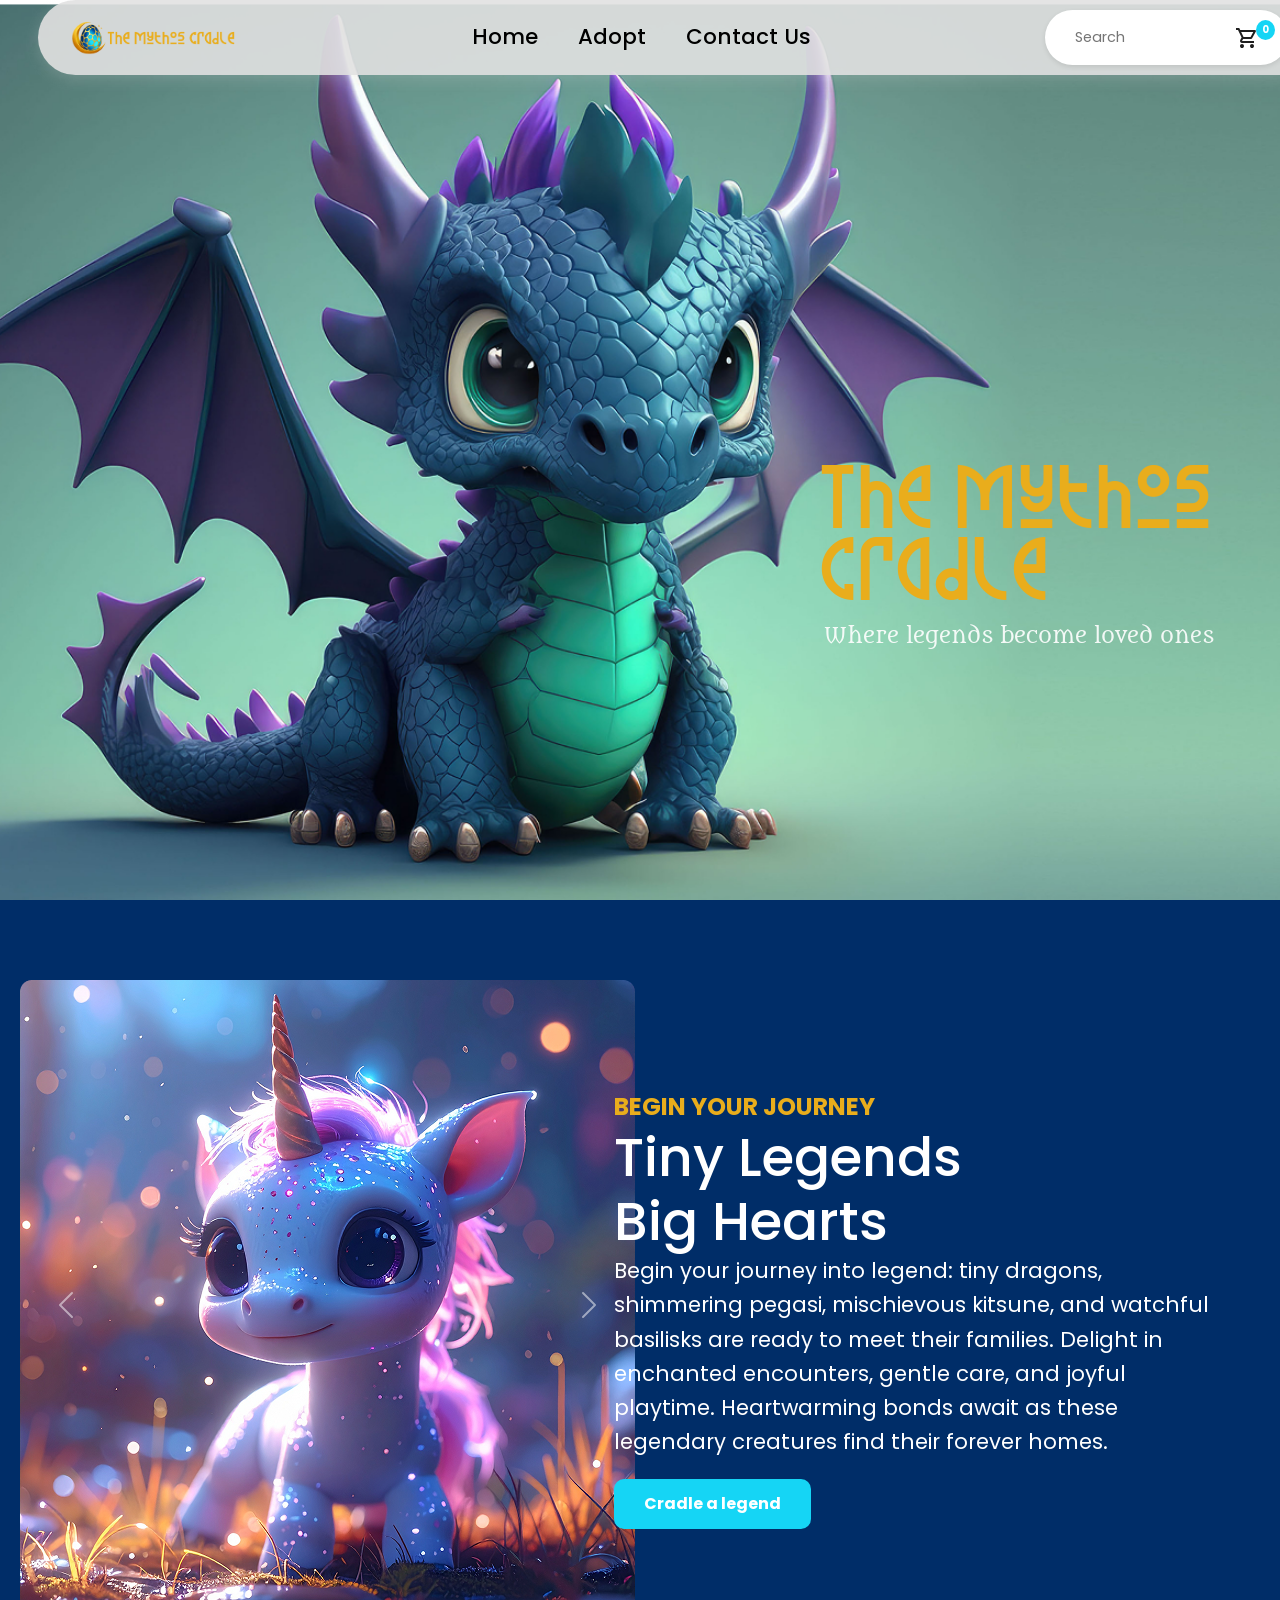
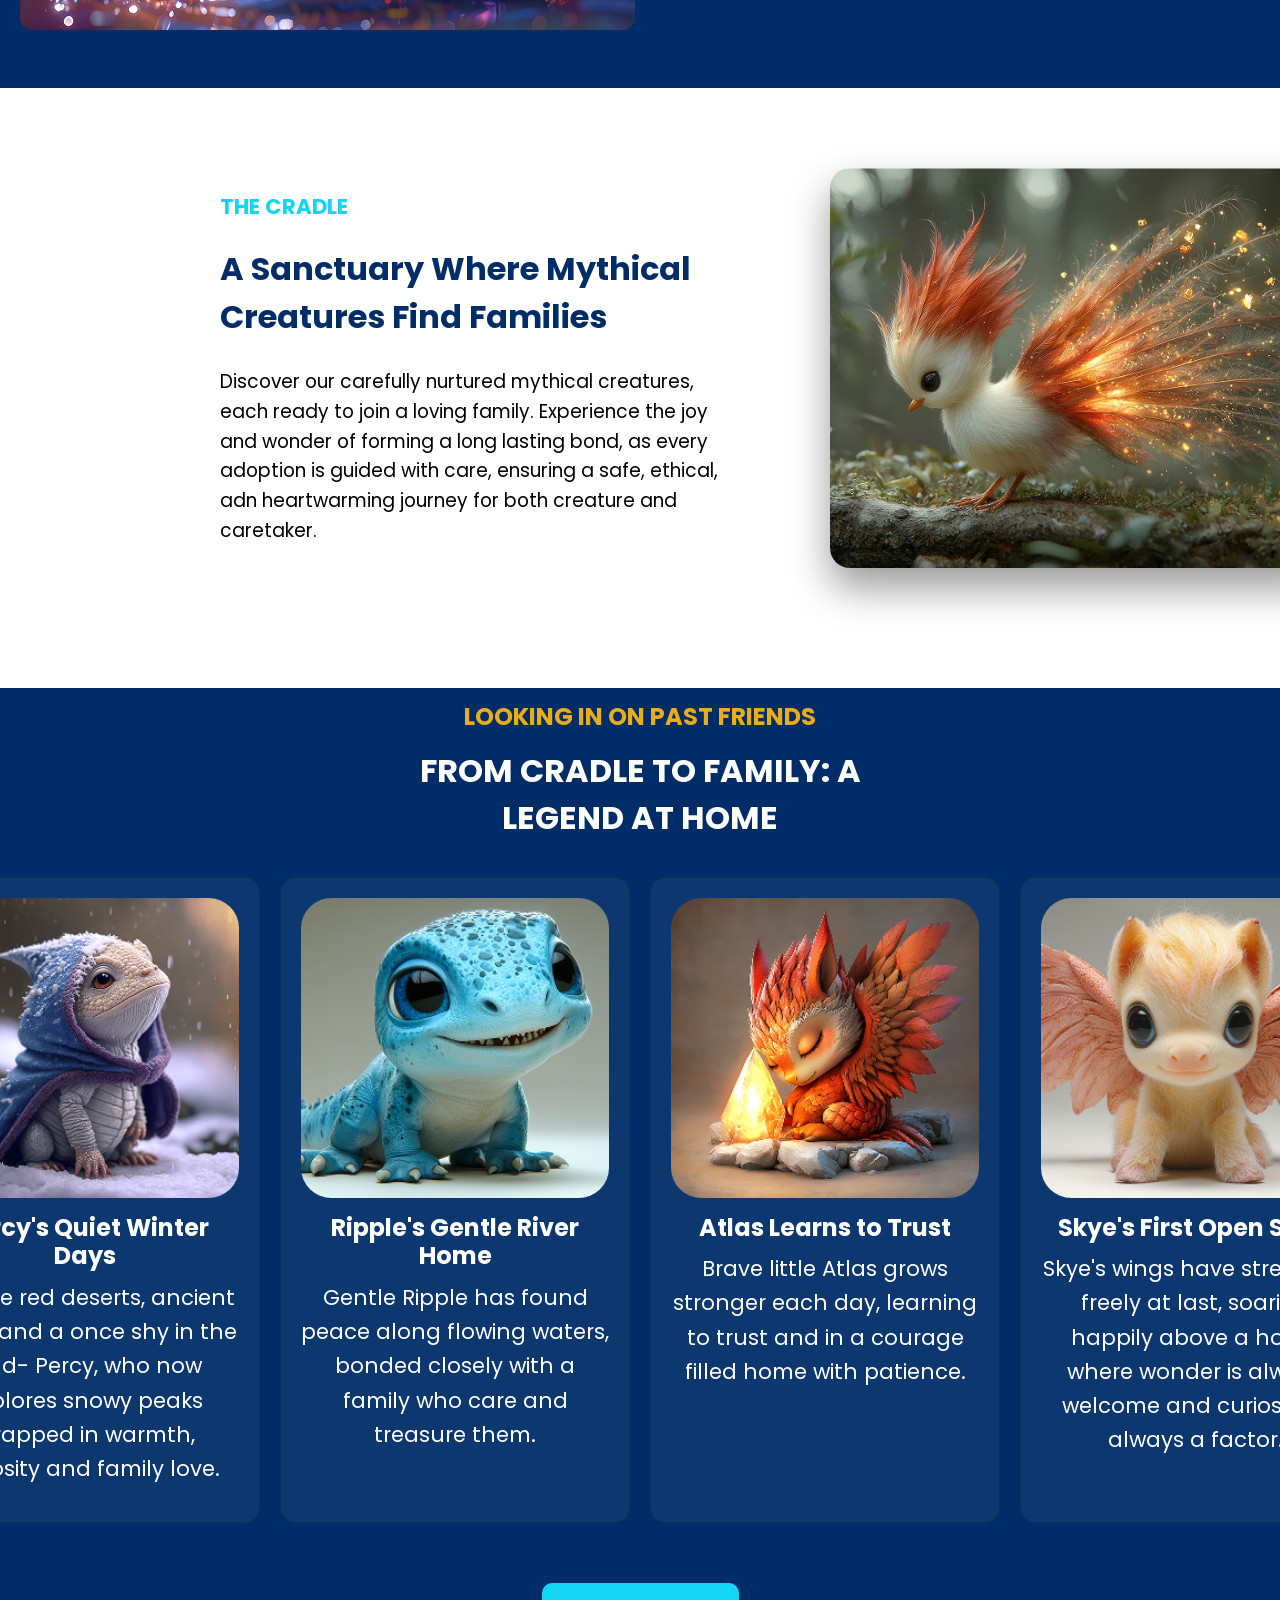
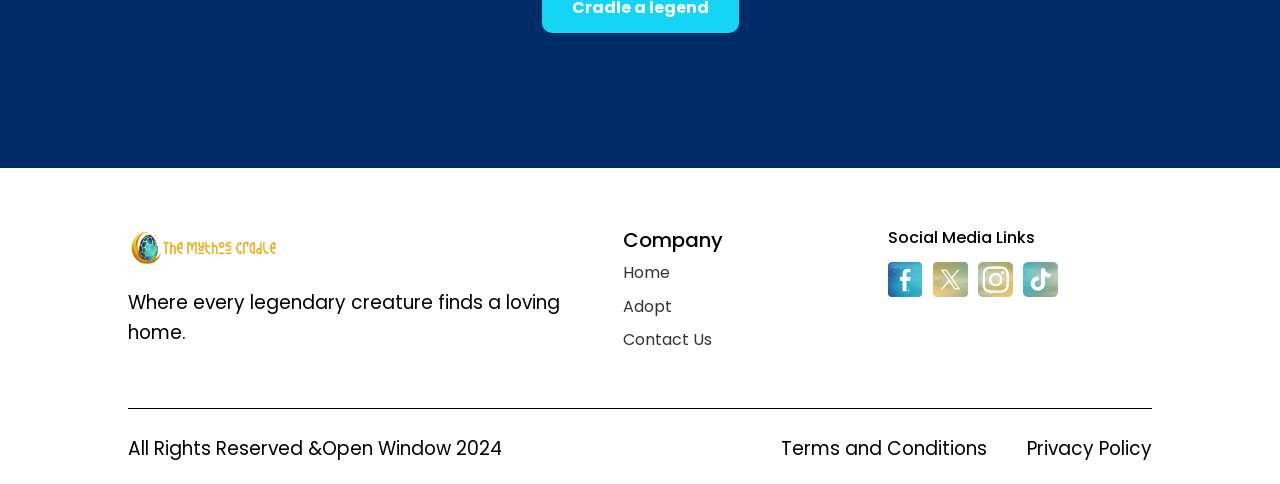
<file: index.html>
<!DOCTYPE html>
<html lang="en">
   <head>
      <meta charset="UTF-8">
      <meta name="viewport" content="width=device-width, initial-scale=1.0">
      <meta http-equiv="X-UA-Compatible" content="IE-edge">
      <meta name="author" content="Michelle Jansen 262064">

      <link rel="preconnect" href="https://fonts.googleapis.com">
      <link rel="preconnect" href="https://fonts.gstatic.com" crossorigin>
      <link href="https://fonts.googleapis.com/css2?family=Metamorphous&family=Montserrat:ital,wght@0,100..900;1,100..900&family=Poppins:ital,wght@0,100;0,200;0,300;0,400;0,500;0,600;0,700;0,800;0,900;1,100;1,200;1,300;1,400;1,500;1,600;1,700;1,800;1,900&display=swap" rel="stylesheet">
      <link rel="preconnect" href="https://fonts.googleapis.com">
      <link rel="preconnect" href="https://fonts.gstatic.com" crossorigin>
      <link href="https://fonts.googleapis.com/css2?family=Metamorphous&family=Montserrat:ital,wght@0,100..900;1,100..900&family=Poppins:ital,wght@0,100;0,200;0,300;0,400;0,500;0,600;0,700;0,800;0,900;1,100;1,200;1,300;1,400;1,500;1,600;1,700;1,800;1,900&display=swap" rel="stylesheet">
      <link href="https://cdn.jsdelivr.net/npm/bootstrap@5.3.8/dist/css/bootstrap.min.css" rel="stylesheet" integrity="sha384-sRIl4kxILFvY47J16cr9ZwB07vP4J8+LH7qKQnuqkuIAvNWLzeN8tE5YBujZqJLB" crossorigin="anonymous">
      <script src="https://cdn.jsdelivr.net/npm/bootstrap@5.3.8/dist/js/bootstrap.bundle.min.js" integrity="sha384-FKyoEForCGlyvwx9Hj09JcYn3nv7wiPVlz7YYwJrWVcXK/BmnVDxM+D2scQbITxI" crossorigin="anonymous"></script>
      
      <title>The Mythos Cradle</title>

      <link rel="stylesheet" href="css/main.css">
      <link rel="local-font" href="../assets/fonts/mythology_of_egypt/Mythology Of Egypt.ttf">
   </head>
  
   <body class="home-page">
     <header>
        <!--Navigation-->
        <div class="navbar">
         <a href="index.html" class="logo">
           <img src="assets/images/logo.png" alt="Mythos Logo">
         </a>
         <nav class="nav-links">
           <a href="index.html">Home</a>
           <a href="pages/about.html">Adopt</a>
           <a href="pages/contact.html">Contact Us</a>
         </nav>
         <div class="search-cart">
           <input type="text" placeholder="Search">
               <div class="cart-container">
                 <svg class="cart-icon" xmlns="http://www.w3.org/2000/svg" height="24px" viewBox="0 -960 960 960" width="24px" fill="#1f1f1f"><path d="M223.5-103.5Q200-127 200-160t23.5-56.5Q247-240 280-240t56.5 23.5Q360-193 360-160t-23.5 56.5Q313-80 280-80t-56.5-23.5Zm400 0Q600-127 600-160t23.5-56.5Q647-240 680-240t56.5 23.5Q760-193 760-160t-23.5 56.5Q713-80 680-80t-56.5-23.5ZM246-720l96 200h280l110-200H246Zm-38-80h590q23 0 35 20.5t1 41.5L692-482q-11 20-29.5 31T622-440H324l-44 80h480v80H280q-45 0-68-39.5t-2-78.5l54-98-144-304H40v-80h130l38 80Zm134 280h280-280Z"/></svg>
                 <span class="cart-amount">0</span>
               </div>
         </div>
       </div>
     </header>

     <!--Hero Banner-->
     <section class="hero">
         <div class="text-wrapper">
           <h1>The Mythos Cradle</h1>
           <p>Where legends become loved ones</p>  
         </div>
     </section>

     <!--Slider Section-->
     <section id="about" class="feature-dark">
       <div class="container split">

           <div id="carouselExample" class="carousel-slide">
             <div class="carousel-inner">
               <div class="carousel-item active">
                 <img src="assets/images/imageSlider1.png" class="d-block w-100" alt="...">
               </div>
               
               <button class="carousel-control-prev" type="button" data-bs-target="#carouselExample" data-bs-slide="prev">
                 <span class="carousel-control-prev-icon" aria-hidden="true"></span>
                 <span class="visually-hidden">Previous</span>
               </button>
               <button class="carousel-control-next" type="button" data-bs-target="#carouselExample" data-bs-slide="next">
                 <span class="carousel-control-next-icon" aria-hidden="true"></span>
                 <span class="visually-hidden">Next</span>
               </button>
             </div>
           </div>
         </div>
           <div class="content-column">
              <p1>BEGIN YOUR JOURNEY</p1>
              <h2>Tiny Legends</h2>
              <h2>Big Hearts</h2>
              <p2>Begin your journey into legend: tiny dragons, shimmering pegasi, mischievous kitsune, and watchful basilisks are ready to meet their families. Delight in enchanted encounters, gentle care, and joyful playtime. Heartwarming bonds await as these legendary creatures find their forever homes.</p2>
              <a href="pages/about.html" class="btn-primary" type="button">Cradle a legend</a>
          </div>
     </section>

     <!--Info Section-->
     <section class="info-section">
           <div class="container split reverse">
             <div class="image-box">
               <img src="assets/images/homeImg1.png" alt="Mythical Sanctuary">
             </div>
             <div class="textbox">
                <p>THE CRADLE</p>
                <h2>A Sanctuary Where Mythical</h2>
                <h2>Creatures Find Families</h2>
                <p1>Discover our carefully nurtured mythical creatures, each ready to join a loving family. Experience the joy and wonder of forming a long lasting bond, as every adoption is guided with care, ensuring a safe, ethical, adn heartwarming journey for both creature and caretaker.</p1>
             </div>
           </div>
       </section>
       <!--Creature Cards-->
       <section class="cards-section-container">
         <p class="label">LOOKING IN ON PAST FRIENDS</p>
         <h3>FROM CRADLE TO FAMILY: A</h3>
         <h3>LEGEND AT HOME</h3>
         <div class="text-footer-container">
           <div class="card">
             <img src="assets/images/successImg1.png" alt="Percy" class="adopted-creatures">
             <h4>Percy's Quiet Winter Days</h4>
             <p>Explore red deserts, ancient relics, and a once shy in the cold- Percy, who now explores snowy peaks wrapped in warmth, curiosity and family love.</p>
           </div>
           <div class="card">
              <img src="assets/images/successImg2.png" alt="Ripple" class="adopted-creatures">
              <h4>Ripple's Gentle River Home</h4>
              <p>Gentle Ripple has found peace along flowing waters, bonded closely with a family who care and treasure them.</p>
           </div>
           <div class="card">
             <img src="assets/images/successImg3.png" alt="Atlas" class="adopted-creatures">
             <h4>Atlas Learns to Trust</h4>
             <p>Brave little Atlas grows stronger each day, learning to trust and in a courage filled home with patience.</p>
           </div>
           <div class="card">
             <img src="assets/images/successImg4.png" alt="Skye" class="adopted-creatures">
             <h4>Skye's First Open Skies</h4>
             <p>Skye's wings have stretched freely at last, soaring happily above a home where wonder is always welcome and curiosity is always a factor.</p>
           </div>
         </div>
         <a href="pages/about.html" class="btn-primary" type="button">Cradle a legend</a>
       </section>
       <!-- Footer -->
       <footer>
           <div class="container-split">
              <div class="footer-left">
               <img src="assets/images/logo.png" alt="Logo">
               <p>Where every legendary creature finds a loving home.</p>
              </div>
           </div>
           <div class="footer-mid">
               <h5>Company</h5>
               <a href="index.html">Home</a>
               <a href="pages/about.html">Adopt</a>
               <a href="pages/contact.html">Contact Us</a>
             </div>
             <div class="footer-right">
                 <h6>Social Media Links</h6>
                 <div class="social-container">
                     <a href="https://www.facebook.com/theopenwindow/" target="_blank">
                       <img src="assets/images/sm1.png" alt="Facebook" class="social-icon">
                     </a>
                     <a href="https://x.com/open_window_" target="_blank">
                       <img src="assets/images/sm4.png" alt="Twitter" class="social-icon">
                     </a>
                     <a href="https://www.instagram.com/openwindowinstitute/" target="_blank">
                       <img src="assets/images/sm3.png" alt="Instagram" class="social-icon">
                     </a>
                     <a href="https://www.tiktok.com/@open_window_" target="_blank">
                       <img src="assets/images/sm2.png" alt="Tiktok" class="social-icon">
                     </a>
                   </div>
               </div>
               <div class="footer-bottom">
                   <span>All Rights Reserved &Open Window 2024</span>
                   <div class="legal-links">
                     <a href="#">Terms and Conditions</a>
                     <a href="#">Privacy Policy</a>
                   </div>
                 </div>
       </footer>
    </body>
</html>
</file>
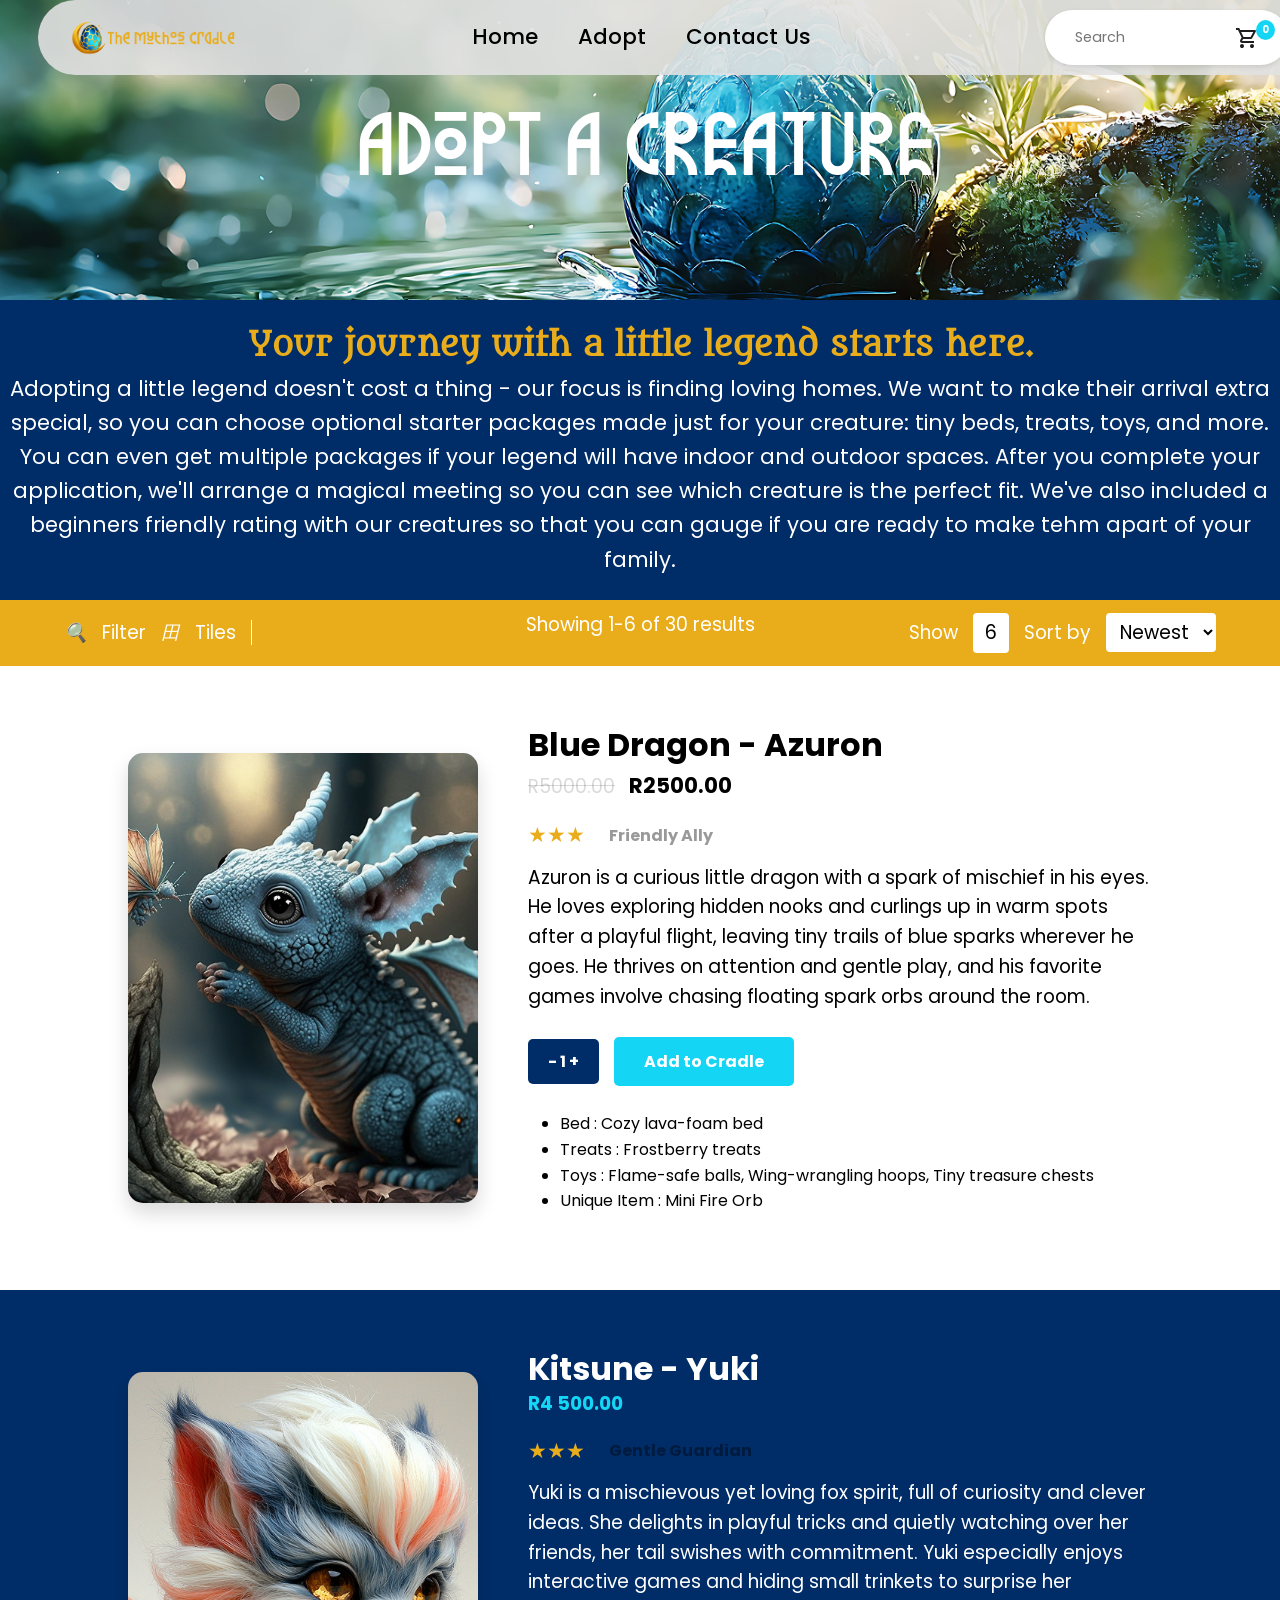
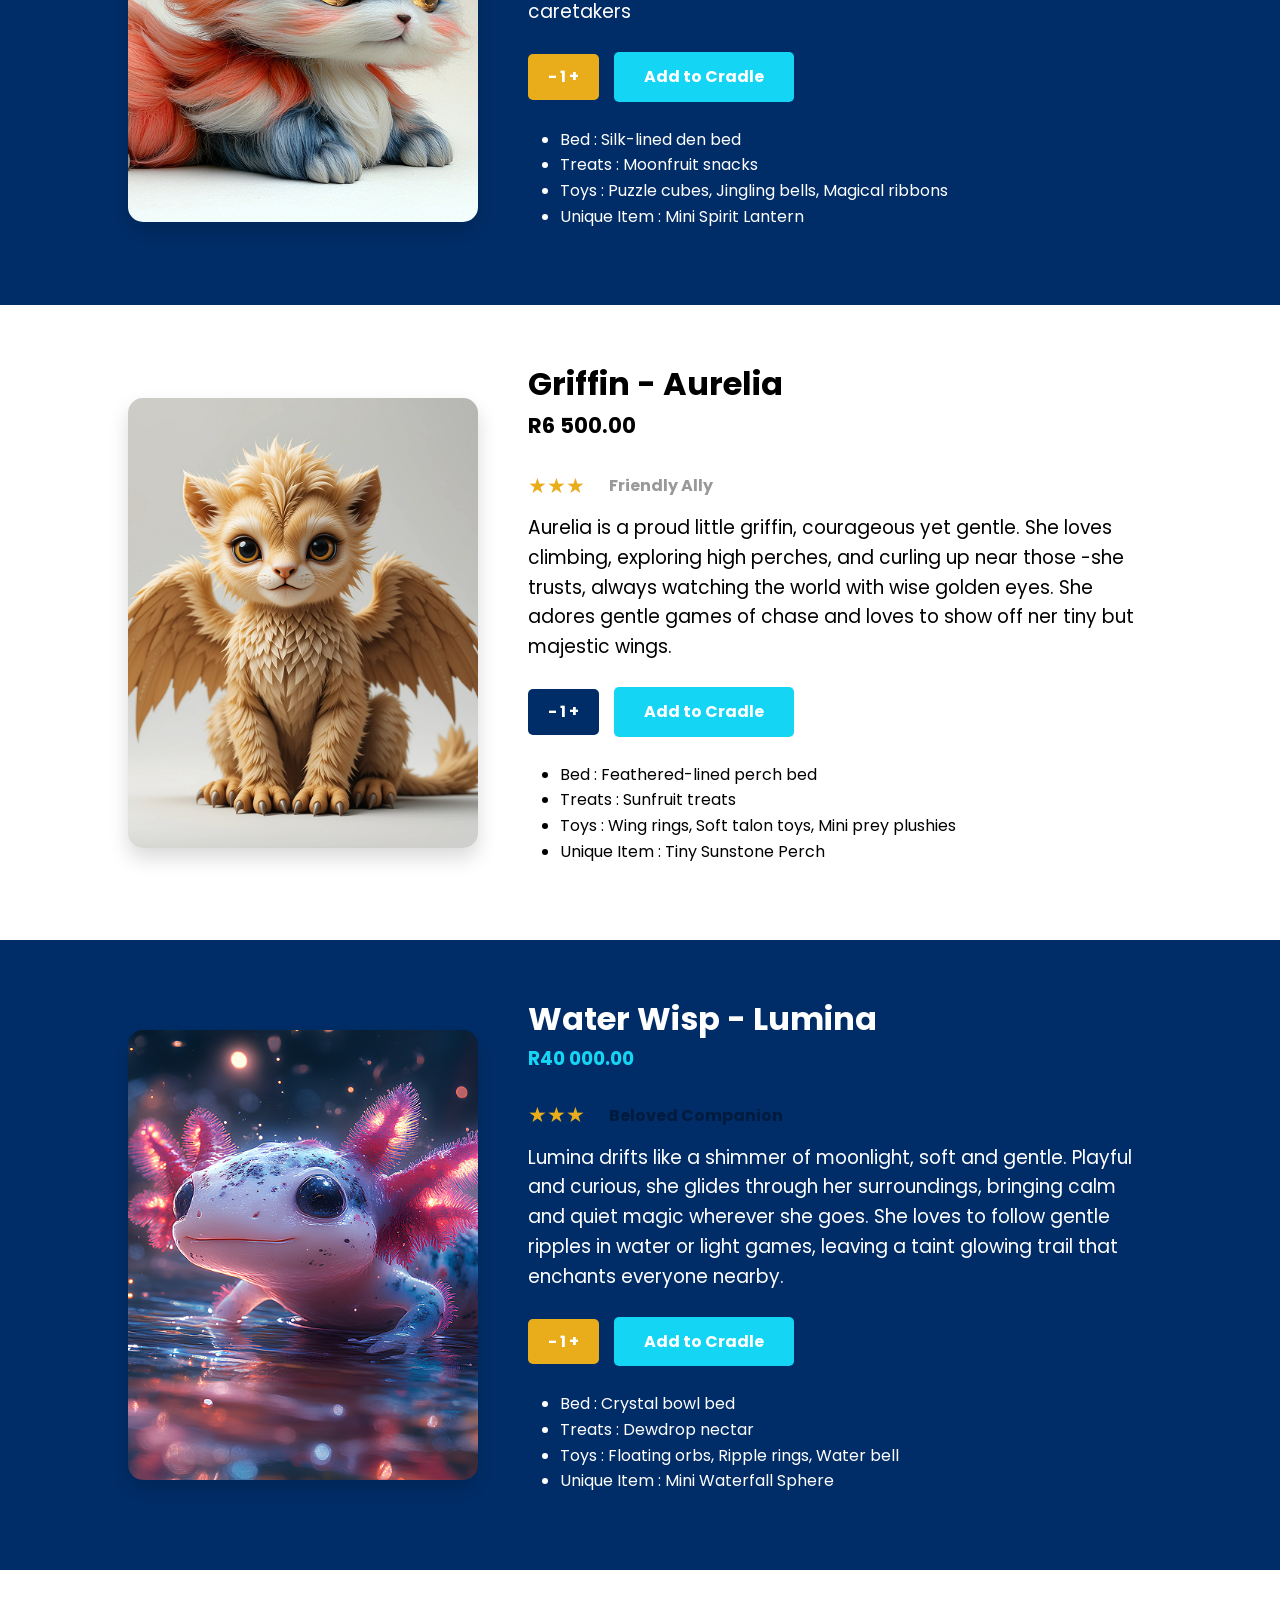
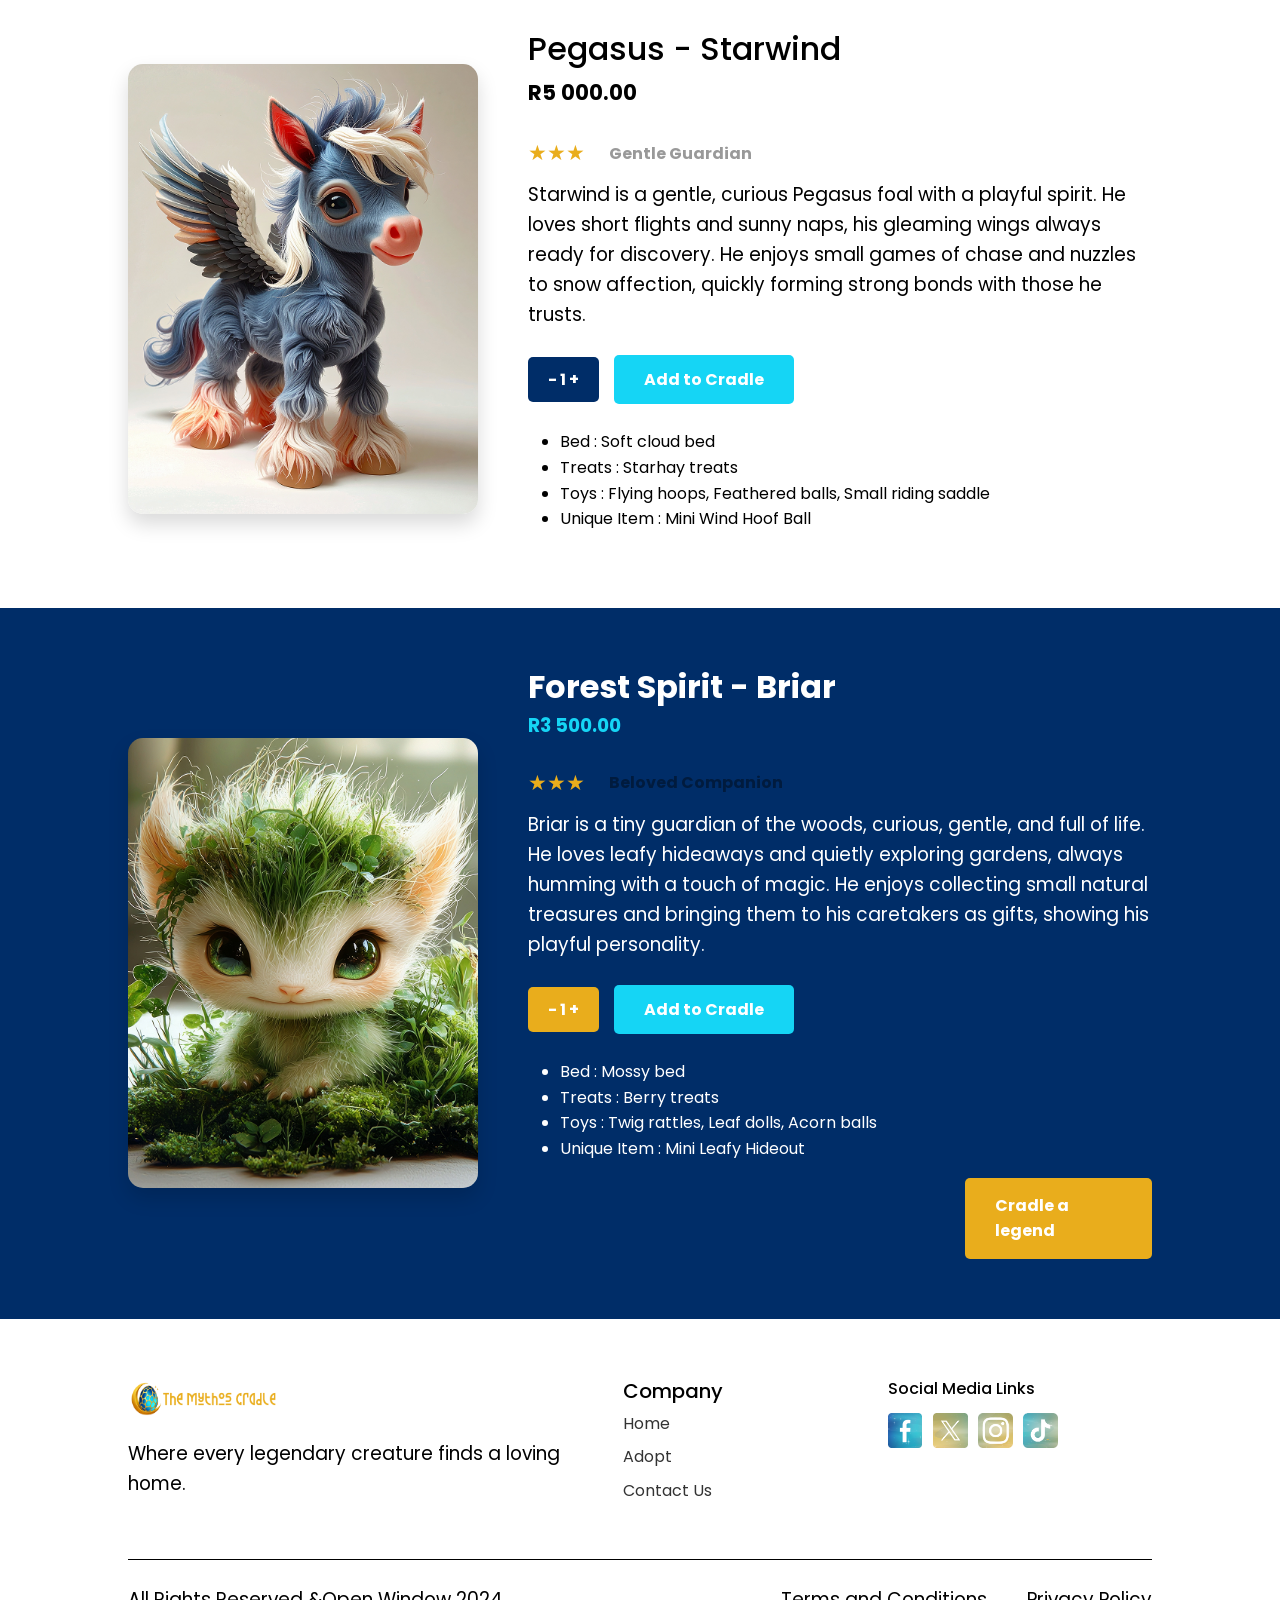
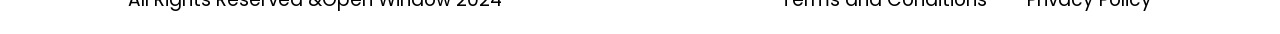
<file: pages/about.html>
<!DOCTYPE html>
<html lang="en">
   <head>
      <meta charset="UTF-8">
      <meta name="viewport" content="width=device-width, initial-scale=1.0">
      <meta http-equiv="X-UA-Compatible" content="IE-edge">
      <meta name="author" content="Michelle Jansen 262064">

      <link rel="preconnect" href="https://fonts.googleapis.com">
      <link rel="preconnect" href="https://fonts.gstatic.com" crossorigin>
      <link href="https://fonts.googleapis.com/css2?family=Metamorphous&family=Montserrat:ital,wght@0,100..900;1,100..900&family=Poppins:ital,wght@0,100;0,200;0,300;0,400;0,500;0,600;0,700;0,800;0,900;1,100;1,200;1,300;1,400;1,500;1,600;1,700;1,800;1,900&display=swap" rel="stylesheet">
      <link rel="preconnect" href="https://fonts.googleapis.com">
      <link rel="preconnect" href="https://fonts.gstatic.com" crossorigin>
      <link href="https://fonts.googleapis.com/css2?family=Metamorphous&family=Montserrat:ital,wght@0,100..900;1,100..900&family=Poppins:ital,wght@0,100;0,200;0,300;0,400;0,500;0,600;0,700;0,800;0,900;1,100;1,200;1,300;1,400;1,500;1,600;1,700;1,800;1,900&display=swap" rel="stylesheet">
      <link href="https://cdn.jsdelivr.net/npm/bootstrap@5.3.8/dist/css/bootstrap.min.css" rel="stylesheet" integrity="sha384-sRIl4kxILFvY47J16cr9ZwB07vP4J8+LH7qKQnuqkuIAvNWLzeN8tE5YBujZqJLB" crossorigin="anonymous">
      <script src="https://cdn.jsdelivr.net/npm/bootstrap@5.3.8/dist/js/bootstrap.bundle.min.js" integrity="sha384-FKyoEForCGlyvwx9Hj09JcYn3nv7wiPVlz7YYwJrWVcXK/BmnVDxM+D2scQbITxI" crossorigin="anonymous"></script>
      
      <title>The Mythos Cradle</title>

      <link rel="stylesheet" href="../css/main.css">
      <link rel="local-font" href="../assets/fonts/mythology_of_egypt/Mythology Of Egypt.ttf">
   </head>
   <body class="adopt-page">
     <header>
        <!--Navigation-->
        <div class="navbar">
         <a href="about.html" class="logo">
           <img src="../assets/images/logo.png" alt="Mythos Logo">
         </a>
         <nav class="nav-links">
           <a href="../index.html">Home</a>
           <a href="about.html">Adopt</a>
           <a href="contact.html">Contact Us</a>
         </nav>
         <div class="search-cart">
           <input type="text" placeholder="Search">
               <div class="cart-container">
                 <svg class="cart-icon" xmlns="http://www.w3.org/2000/svg" height="24px" viewBox="0 -960 960 960" width="24px" fill="#1f1f1f"><path d="M223.5-103.5Q200-127 200-160t23.5-56.5Q247-240 280-240t56.5 23.5Q360-193 360-160t-23.5 56.5Q313-80 280-80t-56.5-23.5Zm400 0Q600-127 600-160t23.5-56.5Q647-240 680-240t56.5 23.5Q760-193 760-160t-23.5 56.5Q713-80 680-80t-56.5-23.5ZM246-720l96 200h280l110-200H246Zm-38-80h590q23 0 35 20.5t1 41.5L692-482q-11 20-29.5 31T622-440H324l-44 80h480v80H280q-45 0-68-39.5t-2-78.5l54-98-144-304H40v-80h130l38 80Zm134 280h280-280Z"/></svg>
                 <span class="cart-amount">0</span>
               </div>
         </div>
       </div>
     </header>

     <!--Header-->
     <header class="adopt-hero">
       <h1>Adopt A Creature</h1>
     </header>
     <section class="adopt-sub-hero">
       <h2>Your journey with a little legend starts here.</h2>
       <p>Adopting a little legend doesn't cost a thing - our focus is finding loving homes. We want to make their arrival extra special, so you can choose optional starter packages made just for your creature: tiny beds, treats, toys, and more. You can even get multiple packages if your legend will have indoor and outdoor spaces. After you complete your application, we'll arrange a magical meeting so you can see which creature is the perfect fit. We've also included a beginners friendly rating with our creatures so that you can gauge if you are ready to make tehm apart of your family.</p>
     </section>
     <!-- Mustard Filter Bar -->
     <div class="filter-bar">
          <div class="filter-left">
             <i class="filter-icon">🔍</i>
             <span>Filter</span>
             <i class="tile-icon">田 </i>
             <span>Tiles</span>
             <div class="divider-line"></div>
           </div>
           <div class="center-section">
             <span><p>Showing 1-6 of 30 results</p></span>
           </div>
           <div class="filter-right">
             <span>Show</span>
             <button class="btn-sp" type="button">6</button>
             <span>Sort by</span>
             <select class="drop-down">
               <option>Newest</option>
               <option>Oldest</option>
               <option>Popular</option>
             </select>
            </div>
       </div>   
       <!--Product Sections (Alternating)-->
        <section class="product-page-white">
            <img src="../assets/images/adopt1.png" class="product-image">
                <div class="product-info">
                <h1>Blue Dragon - Azuron</h1>
                <div class="price-container">
                   <del class="old-price">R5000.00</del>
                   <span class="current-price">R2500.00</span>
                </div>
                <div class="rating-row">
                   <div class="reviews">★★★</div>
                   <div class="review-line"></div>
                   <span class="review-status">Friendly Ally</span>
                </div>
                <p class="p1">Azuron is a curious little dragon with a spark of mischief in his eyes. He loves exploring hidden nooks and curlings up in warm spots after a playful flight, leaving tiny trails of blue sparks wherever he goes. He thrives on attention and gentle play, and his favorite games involve chasing floating spark orbs around the room.</p>
                <div class="qty-control">
                    <span class="qty-box">- 1 +</span>
                    <button class="b-btn">Add to Cradle</button>
                 </div>
                  <ul>
                     <li>Bed : Cozy lava-foam bed</li>
                     <li>Treats : Frostberry treats</li>
                     <li>Toys : Flame-safe balls, Wing-wrangling hoops, Tiny treasure chests</li>
                     <li>Unique Item : Mini Fire Orb</li>
                   </ul>
               </div>
          </section>

          <section class="product-page-darkblue">
             <img src="../assets/images/adopt2.png" class="product-image">
               <div class="product-info-sp">
                 <h2>Kitsune - Yuki</h2>
                 <h3 class="price-sp">R4 500.00</h3>
                 <div class="rating-row">
                   <div class="reviews">★★★</div>
                   <div class="review-line"></div>
                   <span class="review-status">Gentle Guardian</span>
                </div>
                 <p class="p2">Yuki is a mischievous yet loving fox spirit, full of curiosity and clever ideas. She delights in playful tricks and quietly watching over her friends, her tail swishes with commitment. Yuki especially enjoys interactive games and hiding small trinkets to surprise her caretakers</p>
                 <div class="qty-control-sp">
                    <span class="qty-box2">- 1 +</span>
                    <button class="b-btn">Add to Cradle</button>
                  </div>
                  <ul>
                    <li>Bed : Silk-lined den bed</li>
                    <li>Treats : Moonfruit snacks</li>
                    <li>Toys : Puzzle cubes, Jingling bells, Magical ribbons</li>
                    <li>Unique Item : Mini Spirit Lantern</li>
                  </ul>
              </div>
           </section>

           <section class="product-page-white">
             <img src="../assets/images/adopt3.png" class="product-image">
             <div class="product-info">
               <h1>Griffin - Aurelia</h1>
               <p class="price">R6 500.00</p>
               <div class="rating-row">
                   <div class="reviews">★★★</div>
                   <div class="review-line"></div>
                   <span class="review-status">Friendly Ally</span>
                </div>
               <p class="p1">Aurelia is a proud little griffin, courageous yet gentle. She loves climbing, exploring high perches, and curling up near those -she trusts, always watching the world with wise golden eyes. She adores gentle games of chase and loves to show off ner tiny but majestic wings.</p>
               <div class="qty-control">
                  <span class="qty-box">- 1 +</span>
                  <button class="b-btn">Add to Cradle</button>
               </div>
               <ul>
                 <li>Bed : Feathered-lined perch bed</li>
                 <li>Treats : Sunfruit treats</li>
                 <li>Toys : Wing rings, Soft talon toys, Mini prey plushies</li>
                 <li>Unique Item : Tiny Sunstone Perch</li>
               </ul>
             </div>
           </section>

           <section class="product-page-darkblue">
               <img src="../assets/images/adopt4.png" class="product-image">
               <div class="product-info-sp">
                   <h2>Water Wisp - Lumina</h2>
                   <p class="price-sp">R40 000.00</p>
                   <div class="rating-row">
                      <div class="reviews">★★★</div>
                      <div class="review-line"></div>
                      <span class="review-status">Beloved Companion</span>
                   </div>
                   <p class="p2">Lumina drifts like a shimmer of moonlight, soft and gentle. Playful and curious, she glides through her surroundings, bringing calm and quiet magic wherever she goes. She loves to follow gentle ripples in water or light games, leaving a taint glowing trail that enchants everyone nearby.</p>
                   <div class="qty-control-sp">
                      <span class="qty-box2">- 1 +</span>
                      <button class="b-btn">Add to Cradle</button>
                   </div>
                   <ul>
                      <li>Bed : Crystal bowl bed</li>
                      <li>Treats : Dewdrop nectar</li>
                      <li>Toys : Floating orbs, Ripple rings, Water bell</li>
                      <li>Unique Item : Mini Waterfall Sphere</li>
                   </ul>
                 </div>
             </section>

             <section class="product-page-white">
             <img src="../assets/images/adopt5.png" class="product-image">
             <div class="product-info">
               <h2>Pegasus - Starwind</h2>
               <p class="price">R5 000.00</p>
               <div class="rating-row">
                   <div class="reviews">★★★</div>
                   <div class="review-line"></div>
                   <span class="review-status">Gentle Guardian</span>
                </div>
               <p class="p1">Starwind is a gentle, curious Pegasus foal with a playful spirit. He loves short flights and sunny naps, his gleaming wings always ready for discovery. He enjoys small games of chase and nuzzles to snow affection, quickly forming strong bonds with those he trusts.</p>
               <div class="qty-control">
                  <span class="qty-box">- 1 +</span>
                  <button class="b-btn">Add to Cradle</button>
               </div>
               <ul>
                 <li>Bed : Soft cloud bed</li>
                 <li>Treats : Starhay treats</li>
                 <li>Toys : Flying hoops, Feathered balls, Small riding saddle</li>
                 <li>Unique Item : Mini Wind Hoof Ball</li>
               </ul>
             </div>
           </section>
           <section class="product-page-darkblue">
               <img src="../assets/images/adopt6.png" class="product-image">
               <div class="product-info-sp">
                   <h2>Forest Spirit - Briar</h2>
                   <p class="price-sp">R3 500.00</p>
                   <div class="rating-row">
                   <div class="reviews">★★★</div>
                   <div class="review-line"></div>
                   <span class="review-status">Beloved Companion</span>
                </div>
                   <p class="p2">Briar is a tiny guardian of the woods, curious, gentle, and full of life. He loves leafy hideaways and quietly exploring gardens, always humming with a touch of magic. He enjoys collecting small natural treasures and bringing them to his caretakers as gifts, showing his playful personality.</p>
                   <div class="qty-control-sp">
                      <span class="qty-box2">- 1 +</span>
                      <button class="b-btn">Add to Cradle</button>
                   </div>
                   <ul class="db">
                      <li>Bed : Mossy bed</li>
                      <li>Treats : Berry treats</li>
                      <li>Toys : Twig rattles, Leaf dolls, Acorn balls</li>
                      <li>Unique Item : Mini Leafy Hideout</li>
                   </ul>
                   <a href="../pages/contact.html" class="btn-primary-2" type="button">Cradle a legend</a>
                 </div>
             </section>
             <!-- Footer -->
             <footer>
               <div class="container-split">
                 <div class="footer-left">
                   <img src="../assets/images/logo.png" alt="Logo">
                   <p>Where every legendary creature finds a loving home.</p>
                 </div>
               </div>
               <div class="footer-mid">
                 <h5>Company</h5>
                 <a href="index.html">Home</a>
                 <a href="pages/about.html">Adopt</a>
                 <a href="pages/contact.html">Contact Us</a>
               </div>
               <div class="footer-right">
                 <h6>Social Media Links</h6>
                 <div class="social-container">
                     <a href="https://www.facebook.com/theopenwindow/" target="_blank">
                       <img src="../assets/images/sm1.png" alt="Facebook" class="social-icon">
                     </a>
                     <a href="https://x.com/open_window_" target="_blank">
                       <img src="../assets/images/sm4.png" alt="Twitter" class="social-icon">
                     </a>
                     <a href="https://www.instagram.com/openwindowinstitute/" target="_blank">
                       <img src="../assets/images/sm3.png" alt="Instagram" class="social-icon">
                     </a>
                     <a href="https://www.tiktok.com/@open_window_" target="_blank">
                       <img src="../assets/images/sm2.png" alt="Tiktok" class="social-icon">
                     </a>
                   </div>
               </div>
               <div class="footer-bottom">
                   <span>All Rights Reserved &Open Window 2024</span>
                   <div class="legal-links">
                     <a href="#">Terms and Conditions</a>
                     <a href="#">Privacy Policy</a>
                   </div>
                 </div>
       </footer>
   </body>
 </html>
</file>
<file: css/main.css>
/*Global styling & font families*/
* {
  box-sizing: border-box;
  margin: 0;
  padding: 0;
}

@font-face {
    font-family: 'HeroFont';
    src: url('../assets/fonts/Mythology\ Of\ Egypt.ttf') format('truetype');
}

:root {
    --primary-blue: #002d68;
    --accent-yellow: #e9ad1c;
    --bright-cyan: #15d5f5;
    --text-primary-white: #ffffff;
    --text-primary-black: #000000;
}


body {
    overflow-x: hidden;
    width: 100%;
    font-family: 'Poppins', sans-serif;
    line-height: 1.6;
    margin: 0;
    padding: 0;
}

/* Navbar*/
.navbar {
    position: fixed !important;
    top: 0; 
    left: 0;
    width: 100%;
    max-width: 1400px;
    align-items: center;
    padding: 20px 0;
    margin-left: 3%;
    z-index: 10000!important;
    width: 100%;
    display: flex;
    justify-content: space-between;
    align-items: center;
    padding: 10px 30px;
    background: rgba(225, 225, 225, 0.9);
    backdrop-filter: transparent;
    border-radius: 50px;
    box-shadow: 0 4px 15px rgba(225, 225, 225, 0.2);
}

/*--logo--*/
.logo img {
    height: 40px;    
    width: auto;     
    display: block;
}

/*--navlinks--*/
.nav-links {
    display: flex;
    gap: 40px;
}

.nav-links a {
    text-decoration: none !important;
    color: #000000 !important;
    font-family: 'Poppins', sans-serif;
    font-size: 16pt;
    font-weight: 450;
    transition: 0.3;
}

.nav-links a:hover {
    color: #15d5f5 !important;
    text-decoration: none !important;
}

/*--search bar--*/
.search-cart {
    display: flex;
    flex-direction: flex-end;
    align-items: center;
    background-color: #ffffff;
    padding: 8px 10px;
    gap: 50px; 
    border-radius: 30px;
    width: auto 50%;
    max-width: 250px;
    box-shadow: 0 2px 5px rgba(0,0,0,0.1);
}

.search-cart input {
    background: rgba(225, 225 225, 0.8);
    border: none;
    border-radius: 20px;
    padding: 8px 20px;
    outline: none;
    font-size: 0.9rem;
    width: 130px;
}

/*--cart icon--*/
.cart-container {
    display: flex;
    align-items: center;
    position: relative;
    cursor: pointer;
}

.cart-amount {
    background:#15d5f5;
    color: #ffffff;
    font-size: 10px;
    font-weight: bold;
    padding: 2px 6px;
    border-radius: 50%;
    margin-left: -8%;
    margin-bottom: 15px;
    z-index: 2;
}

.cart-icon:hover {
    background-color: var(--accent-yellow);
}

/*--Hero section--*/
.hero {
    height: 100vh;
    width: 105%;
    margin-left: calc(-50vw + 50%);
    padding: 5%;
    background-image: url('../assets/images/homeHeader.png');
    background-size: cover;
    background-position: center;
    background-repeat: no-repeat;
    display: flow-root;
    justify-content: flex-end;
    text-align: right ;
    align-items:flex-start;
    padding-right: 10%;
}

.hero h1 {
    font-size: 60pt;
    color: #e9ad1c;
    font-family: 'HeroFont', serif;
    line-height: 0.9;
    text-align: left;
    margin-left: 65%;
    margin-top: 35%;
}

.hero p {
    font-family: 'Metamorphous', 'Poppins', sans-serif;
    font-size: 16pt;
    color: #ffffff;
    opacity: 0.9;
    text-align: left;
    align-items: flex-end;
    margin-left: 66%;
}


/*--about section--*/
.container {
    max-width: 1300px;
    margin: 0;
    padding: 80px 20px;
}

.split {
    display: flex;
    align-items: center;
    gap: 60px;
}

.reverse { flex-direction: row-reverse; }

.feature-dark {
    background-color: var(--primary-blue);
    color: var(--text-primary-white);
}

.image-box img {
    width: 100%;
    max-height: 500px;
    max-width: 500px;
    border-radius: 20px;
    box-shadow: 0 20px 40px rgba(0,0,0,0.4);
}

.content-column {
    display: flex;
    flex-direction: column!important;
    align-items: flex-start!important;
    justify-content: flex-start!important;
    text-align: left!important;
    margin-left: 48%!important;
    margin-right: 5%!important;
    margin-top: 10%!important;
    transform: translateY(-400px) !important;
    height: 200px;
}

.carousel-slide {
   max-height: 300px;
}

.content-column p1 {
    font-size: 18pt;
    color: var(--accent-yellow);
   text-transform: uppercase;
   width: 70%;
   align-items: flex-end;
   font-weight: bold;
}

.content-column h2 {
    color: var(--text-primary-white);
    align-items: flex-end !important;
    font-family: 'Poppins', sans-serif;
    font-size: 40pt;
    margin: 0;
}

.content-column p2 {
    font-size: 16pt;
    line-height: 1.6;
    color: var(--text-primary-white);
    max-width: 600px;
    align-items: flex-end;
}

.btn-primary {
    text-decoration: none !important;
    background-color: #15d5f5;
    color: white;
    border: none;
    padding: 12px 30px;
    border-radius: 10px;
    font-weight: bold;
    cursor: pointer;
    margin-top: 20px;
}

.btn-primary:hover {
    background-color: #e9ad1c;
}

/*--Info Section--*/
.info-section {
    background-color: var(--text-primary-white);
    height: 600px;
    width: 1920px;
}

.container-split {
    display: flex;
    align-items: flex-end;
    justify-content: space-between;
    max-height: 1200px;
}

.image-box img {
    height: 300pt;
    width: 600pt;
    border-radius: 20px;
    box-shadow: 0 20px 40px rgba(0,0,0,0.4);
    margin-left: 10%;
}

.textbox {
    display: flex;
    flex-direction: column;
    gap: 10px;
    max-width: 500px;
    font-family: 'Poppins', sans-serif;
}

.textbox p {
    display: block;
    color: var(--bright-cyan);
    font-size: 16pt;
    font-weight: bolder;
    text-transform: uppercase;
}

.textbox h2 {
    color: var(--primary-blue);
    font-size: 24pt;
    font-weight: bold;
    margin: 0;
}

.textbox p1 {
   display: block;
   color: var(--text-primary-black);
   font-size: 14pt;
   margin-top: 20px;
}

/*--Cards Section--*/
.cards-section-container {
    background-color: var(--primary-blue);
    height: 120vh;
    width: 100%;
    background-size: cover;
    text-align: center;
    margin: 0 auto;
    padding: 10px 10px;
    box-sizing: border-box;
}

.cards-section-container p {
    color: var(--accent-yellow);
    font-size: 18pt;
    font-weight: bold;
}

.cards-section-container h3 {
    color: var(--text-primary-white);
    font-size: 24pt;
    font-weight: bolder;
}
/*--Grid and Layout--*/
.text-footer-container {
    display: flex;
    justify-content: center;
    grid-template-columns: repeat(auto-fit, minmax(220px, 1fr));
    gap: 20px;
    margin: 40px 0;
}

/*--Card styling--*/
.card {
    background: rgba(255,255,255,0.05);
    flex: 1;
    min-width: 350px;
    max-width: 300px;
    padding: 20px;
    border-radius: 15px;
    transition: transform 0.3s ease;
}

.card:hover { 
    transform: translateY(-10px); 
}

/*--Content Card--*/
.card img {
    width: 100%;
    height: 300px;
    object-fit: cover;
    border-radius: 10%;
    margin-bottom: 5%;
}

.card h4 { 
    color: var(--text-primary-white); 
    font-size: 18pt;
    font-weight: bold;
    margin-bottom: 10px; 
}

.card p {
    color: var(--text-primary-white);
    font-size: 16pt;
    font-weight:normal;
}

/*--Adopt Page hero--*/
.adopt-hero {
    background-image: url(../assets/images/adoptHeader.png);
    background-size: cover;
    background-position: center;
    height: 300px;
    display: flex;
    justify-content: center;
    align-items: center;
    text-align: center;
}

.adopt-hero h1 {
   font-family: 'HeroFont', serif;
   font-size: 60pt;
   color: var(--text-primary-white);
   text-transform: uppercase;
   margin: 0;
}

.adopt-sub-hero {
    background-color: var(--primary-blue);
    color: var(--accent-yellow);
    width: 100%;
    background-size: cover;
    text-align: center;
    height: 300px;
}

.adopt-sub-hero h2 {
    padding-top: 2%;
    font-family: 'Metamorphous', sans-serif;
    font-size: 24pt;
    font-weight: bold;
}

.adopt-sub-hero p {
    font-family: 'Poppins', sans-serif;
    color: var(--text-primary-white);
    font-weight: normal;
    font-size: 16pt;
    padding-bottom: 20%;
    justify-content: center;
}

/*--yellow filter-bar--*/
.filter-bar {
    background-color: var(--accent-yellow);
    padding: 10px 5%;
    display: flex;
    align-items: center;
    font-size: 14pt;
    color: var(--text-primary-white);
}

.filter-left, .filter-center, .filter-right {
    flex: 1;
    display: flex;
    align-items: center;
    gap: 15px;
}

.filter-center { justify-content: center;}
.filter-right {justify-content: flex-end;}

.filter-right .btn-sp {
    background-color: var(--text-primary-white);
    border: none;
    border-radius: 4px;
    color: var(--text-primary-black);
    padding: 5px 12px;
    cursor: pointer;
}

.drop-down {
    background: var(--text-primary-white);
    border: none;
    padding: 5px 10px;
    border-radius: 4px;
    color: var(--text-primary-black);
    min-width: 100px;
}

.divider-line {
    width: 1px;
    height: 25px;
    background: var(--text-primary-white);
    
}

/*--Product section--*/
.product-page-white {
    background-color: var(--text-primary-white);
    color: var(--text-primary-black);
    padding: 60px 10%;
    display: flex;
    align-items: center;
    gap: 50px;
}

.product-page-darkblue {
    background-color: var(--primary-blue);
    color: var(--text-primary-white);
    padding: 60px 10%;
    display: flex;
    align-items: center;
    gap: 50px;
}

.p1 {
    font-size: 14pt;
    font-weight: normal;
    color: var(--text-primary-black);
}

.p2 {
    font-size: 14pt;
    font-weight: normal;
    color: var(--text-primary-white);
}

.price {
   color: var(--text-primary-black);
    font-weight: bold;
    font-size: 16pt;
}

.product-image {
    width: 350px;
    height: 450px;
    object-fit: cover;
    border-radius: 15px;
    box-shadow: 0 10px 20px rgba(0,0,0,0.15);
}

.product-info-sp {
    flex: 1;
}

.product-info-sp h2 {
    font-size: 24pt;
    margin-bottom: 5px;
    font-weight: bold;
}

.price-sp {
    color: var(--bright-cyan);
    font-weight: bold;
    font-size: 14pt;
}

.product-info-sp p {
    font-size: 14pt;
    margin-bottom: 15px;
}


.product-info {
    flex: 1;
}

.product-info h1 {
    font-size: 24pt;
    margin-bottom: 5px;
    font-weight: bold;
}

/*--Reviews and Price--*/
.old-price {
    text-decoration: line-through;
    color: rgba(0,0,0,0.15);
    margin-right: 10px;
    font-size: 14pt;
}

.current-price {
    color: var(--text-primary-black);
    font-weight: bold;
    font-size: 16pt;

}

.rating-row {
    display: flex;
    align-items: center;
    gap: 12px;
    margin-top: 5px;
}

.review-status {
    color: rgba(0,0,0,0.4);
    font-weight: bold;
}

.reviews {
    color: var(--accent-yellow);
    font-size: 16pt;
    margin: 10px 0;
    justify-content: flex-start;
}

.review-line span {
    justify-content: flex-end;
    width: 50px;
    height: 3px;
    background-color: var(--text-primary-white);
    margin-bottom: 15px;
}

/*--controls--*/
.qty-control {
    display: flex;
    align-items: center;
    gap: 15px;
    margin: 25px 0;
}

.qty-control-sp {
    display: flex;
    align-items: center;
    gap: 15px;
    margin: 25px 0;
}

.qty-box {
    background: var(--primary-blue);
    color: var(--text-primary-white);
    padding: 10px 20px;
    border-radius: 5px;
    font-weight: bold;
}

.qty-box2 {
   background: var(--accent-yellow);
   color: var(--text-primary-white);
   padding: 10px 20px;
    border-radius: 5px;
    font-weight: bold;
}

.b-btn {
    background: var(--bright-cyan);
    color: var(--text-primary-white);
    border: none;
    padding: 12px 30px;
    border-radius: 5px;
    font-weight: bold;
    cursor: pointer;
    transition: 0.3s ease;
}

.b-btn:hover {
    background-color: var(--accent-yellow);
}

.btn-primary-2  {
    margin-left: 70%;
    text-decoration: none;
    background-color: var(--accent-yellow);
    color: var(--text-primary-white);
    border: none;
    padding: 15px 30px;
    border-radius: 5px;
    font-weight: bold;
    cursor: pointer;
    transition: 0.3s ease;
}

.btn-primary-2:hover {
    background-color: #15d5f5;
}


/*--Contact page--*/

.hero-contact {
    background-image: url(../assets/images/contactHeader.png);
    background-size: cover;
    background-position: center;
    height: 300px;
    display: flex;
    justify-content: center;
    align-items: center;
    text-align: center;
}

.hero-contact h1 {
    font-family: 'HeroFont';
    color: var(--text-primary-white);
    font-size: 40pt;
}

.content-wrapper {
    display: flex;
    align-items: center;
    justify-content: center;
    gap: 60px;
    padding: 80px 10%;
    max-width: 1400px;
    margin: 0 auto;
}

.text-left, .image-box-right {
    flex: 1;
}

.text-left h1 {
    color: var(--bright-cyan);
    font-size: 18pt;
    font-weight: normal;
}

.text-left h2 {
    color: var(--primary-blue);
    font-size: 40pt;
    font-weight: bold;
}

.text-left p {
    font-size: 10pt;
}

.image-box-right img {
    max-width: 100%;
    max-width: 500px;
    border-radius: 20px;
    box-shadow: 0 20px 40px rgba(0,0,0,0.4);
    margin-left: 10%;
}

.text-left {
    display: flex;
    flex-direction: column;
    gap: 10px;
    max-width: 500px;
    font-family: 'Poppins', sans-serif;
    margin-left: 5%;
}

.contact-grid {
    display: flex;
    justify-content: center;
    gap: 80px;
    padding: 60px 10%;
    align-items: flex-start;
}

.contactForm {
    flex: 1;
    background-image: url(../assets/images/formBackground.png);
    background-size: cover;
    background-position: center;
    color: var(--text-primary-white);
    padding: 40px;
    border-radius: 40px;
    color: var(--text-primary-white);
    box-shadow: 0 10px 30px rgba(0,0,0,0.1);
    font-family: 'Poppins',sans-serif;
}

.contactForm h1 {
    font-size: 24pt;
    margin-bottom: 25px;
    letter word-spacing: 1px;
}

.formElement input, .elementForm textarea {
    width: 100%;
    padding: 18px;
    border: none;
    border-radius: 15px;
    margin-top: 8px;
    margin-bottom: 20px;
    background-color: var(--text-primary-white);
    font-size: 16pt;
    resize: none;
}

.elementForm textarea {
    width: 400px;
    height: 150px;
    resize: none;
}

.contactForm input, .contactForm textarea {
    background-color: rgba(225, 225, 225, 0.9);
    border: none;
    border-radius: 12px;
    padding: 15px;
    margin-top: 5px;
    width: 100%;
}

.contactForm button {
    background-color: var(--bright-cyan);
    color: var(--text-primary-white);
    border: none;
    padding: 15px 40px;
    border-radius: 12px;
    font-weight: bold;
    cursor: pointer;
    margin-top: 10px;
    transition: 0.3s ease;
}

.contactForm button:hover {
    background-color: #e9ad1c;
}


.info-left, .contactForm {
    flex: 1;
}

.social-container {
    display: flex;
    gap: 15;
    margin: 20px 0 40px 0;
}

.info-left p {
    color: var(--bright-cyan);
    font-weight: normal;
    font-size: 14pt;
}

.info-left h2 {
    color: var(--primary-blue);
    font-size: 24pt;
    font-weight: bold;
}

.map-block {
    max-width: 500px;
    width: 100%;
    height: 350px;
    border-radius: 30px;
    overflow: hidden;
}



/*--Footer--*/

footer {
    display: flex;
    flex-wrap: wrap !important;
    background-color: var(--text-primary-white);
    color: var(--text-primary-black);
    justify-content: space-between;
    padding: 60px 10% 20px 10%;
}

.footer-left, .footer-mid, .footer-right {
    flex: 1;
}

.footer-left img {
    max-width: 150px;
    height: 40px;
    margin-bottom: 20px;
}

.footer-left p {
    color: var(--text-primary-black);
    font-family: 'Poppins', sans-serif;
    font-size: 14pt;
    margin-bottom: 20px;
    font-weight: normal;
    margin-right: 10%;
}

.footer-left span {
    color: var(--text-primary-black);
    font-size: 16pt;
    font-weight: normal;
}

.footer-mid a, .footer-right a {
    display: block;
    color: #333;
    text-decoration: none;
    margin-bottom: 8px;
}

.legal-links {
    display: flex;
    gap: 40px;
}

.legal-links a {
    text-decoration: none !important;
    color: var(--text-primary-black);
    font-size: 14pt;
}

.social-icon {
    width: 35px;
    height: 35px;
    object-fit: contain;
}

.social-container {
    display: flex;
    gap: 10px;
    margin-top: 15px;
}

.footer-bottom {
   flex-basis: 100% !important;
   width: 100%;
   margin-top: 40px;
   padding-top: 25px;
   border-top: 1pt solid var(--text-primary-black) !important;
   display: flex;
   justify-content: space-between;
   align-items: center;
}

.footer-bottom span {
    font-size: 14pt;
}
</file>
